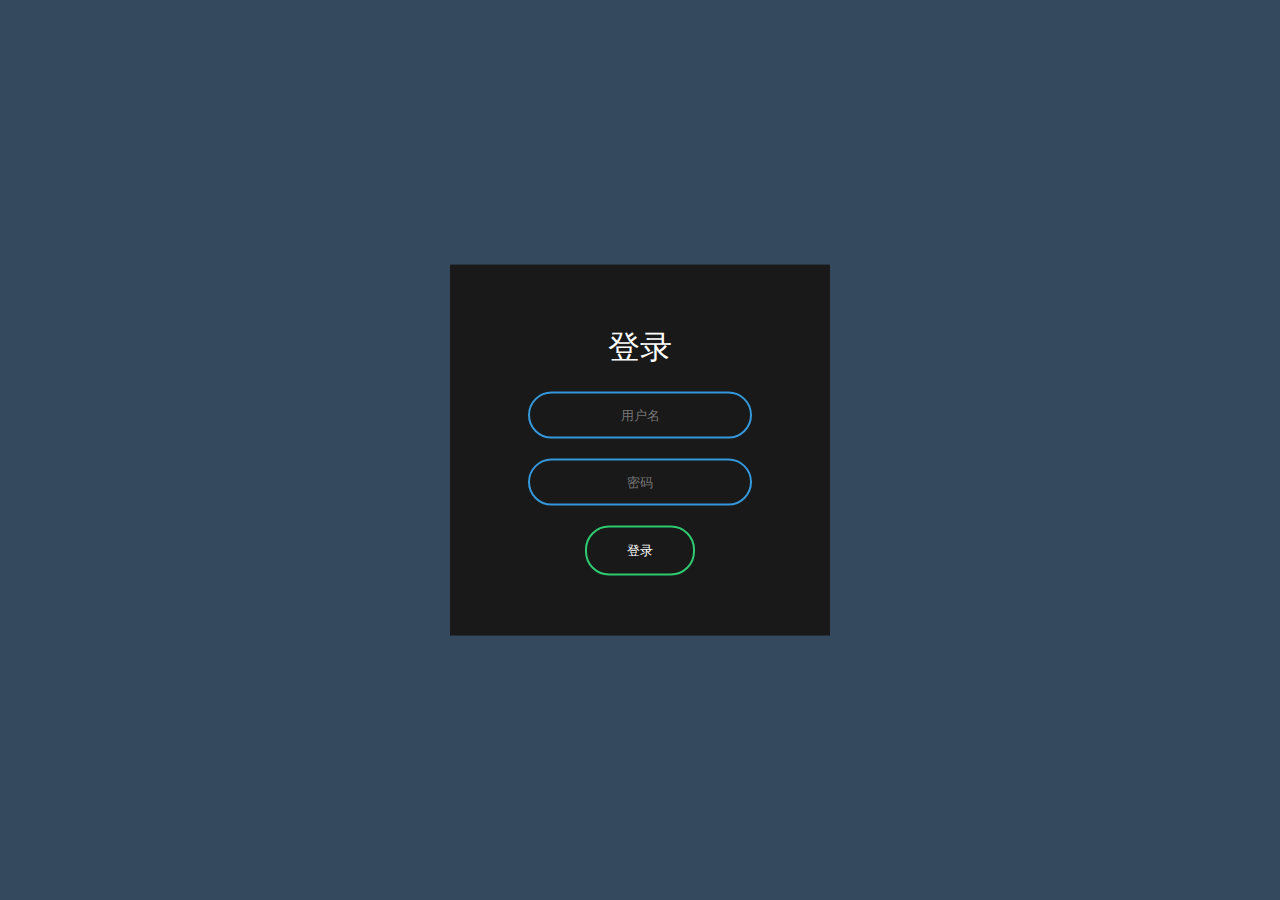
<file: index.html>
﻿<!DOCTYPE html>
<html lang="en" dir="ltr">
	<head>
		<meta charset="utf-8">
		<title>登录</title>
		<link rel="stylesheet" href="css/style0.css">
		<script>
			function $(id){
				return document.getElementById(id);
			}
			function confirm(){
				var username1 = $("username1").value;
				var password1 = $("password1").value;
				if(username1.length == 0){
					$("username1").focus();
					alert("请输入用户名!");
					return false;
				} 
				if(username1 != "Abilitymax"){
					$("username1").focus();
					alert("用户名或密码错误！");
					return false;
				}
				if(password1.length == 0){
					$("password1").focus();
					alert("请输入密码");
					return false;
				}
				if(password1 != "765070"){
					$("password1").focus();
					alert("用户名或密码错误！")
					return false;
				}
				alert("登陆成功！");
			}
		</script>
	</head>
	<body>
		<form class="box" action="index1.html" onsubmit="return confirm()" method="post">
			<h1>登录</h1>
			<input id="username1" type="text" name="" placeholder="用户名">
			<input id="password1" type="password" name="" placeholder="密码">
			<input type="submit" name="" value="登录">
			<div class="checkbox"> 
			</div>
		</form>
	</body>
</html>
</file>
<file: css/style0.css>
body{
  margin: 0;
  padding: 0;
  font-family: sans-serif;
  background: #34495e;
}
.box{
  width: 300px;
  padding: 40px;
  position: absolute;
  top: 50%;
  left: 50%;
  transform: translate(-50%,-50%);
  background: #191919;
  text-align: center;
}
.box h1{
  color: white;
  text-transform: uppercase;
  font-weight: 500;
}
.box input[type = "text"],.box input[type = "password"]{
  border:0;
  background: none;
  display: block;
  margin: 20px auto;
  text-align: center;
  border: 2px solid #3498db;
  padding: 14px 10px;
  width: 200px;
  outline: none;
  color: white;
  border-radius: 24px;
  transition: 0.25s;
}
.box input[type = "text"]:focus,.box input[type = "password"]:focus{
  width: 280px;
  border-color: #2ecc71;
}
.box input[type = "text"],.box input[type = "email"]{
  border:0;
  background: none;
  display: block;
  margin: 20px auto;
  text-align: center;
  border: 2px solid #3498db;
  padding: 14px 10px;
  width: 200px;
  outline: none;
  color: white;
  border-radius: 24px;
  transition: 0.25s;
}
.box input[type = "text"]:focus,.box input[type = "email"]:focus{
  width: 280px;
  border-color: #2ecc71;
}
.box input[type = "submit"]{
  border:0;
  background: none;
  display: block;
  margin: 20px auto;
  text-align: center;
  border: 2px solid #2ecc71;
  padding: 14px 40px;
  outline: none;
  color: white;
  border-radius: 24px;
  transition: 0.25s;
  cursor: pointer;
}
.box input[type = "submit"]:hover{
  background: #2ecc71;
}
	
.box .meassage{
	text-transform: uppercase;
	color:white;
}
.box input[type = "text"]:focus,.box input[type = "idcard"]:focus{
  width: 280px;
  border-color: #2ecc71;
}
.box input[type = "text"],.box input[type = "idcard"]{
  border:0;
  background: none;
  display: block;
  margin: 20px auto;
  text-align: center;
  border: 2px solid #3498db;
  padding: 14px 10px;
  width: 200px;
  outline: none;
  color: white;
  border-radius: 24px;
  transition: 0.25s;
}.box input[type = "text"]:focus,.box input[type = "phone"]:focus{
  width: 280px;
  border-color: #2ecc71;
}
.box input[type = "text"],.box input[type = "phone"]{
  border:0;
  background: none;
  display: block;
  margin: 20px auto;
  text-align: center;
  border: 2px solid #3498db;
  padding: 14px 10px;
  width: 200px;
  outline: none;
  color: white;
  border-radius: 24px;
  transition: 0.25s;
}
.checkboxmessage{
	color:white;
	font-size:18px;
}
.tips{
	color:white;
	font-size:12px;
}
</file>
